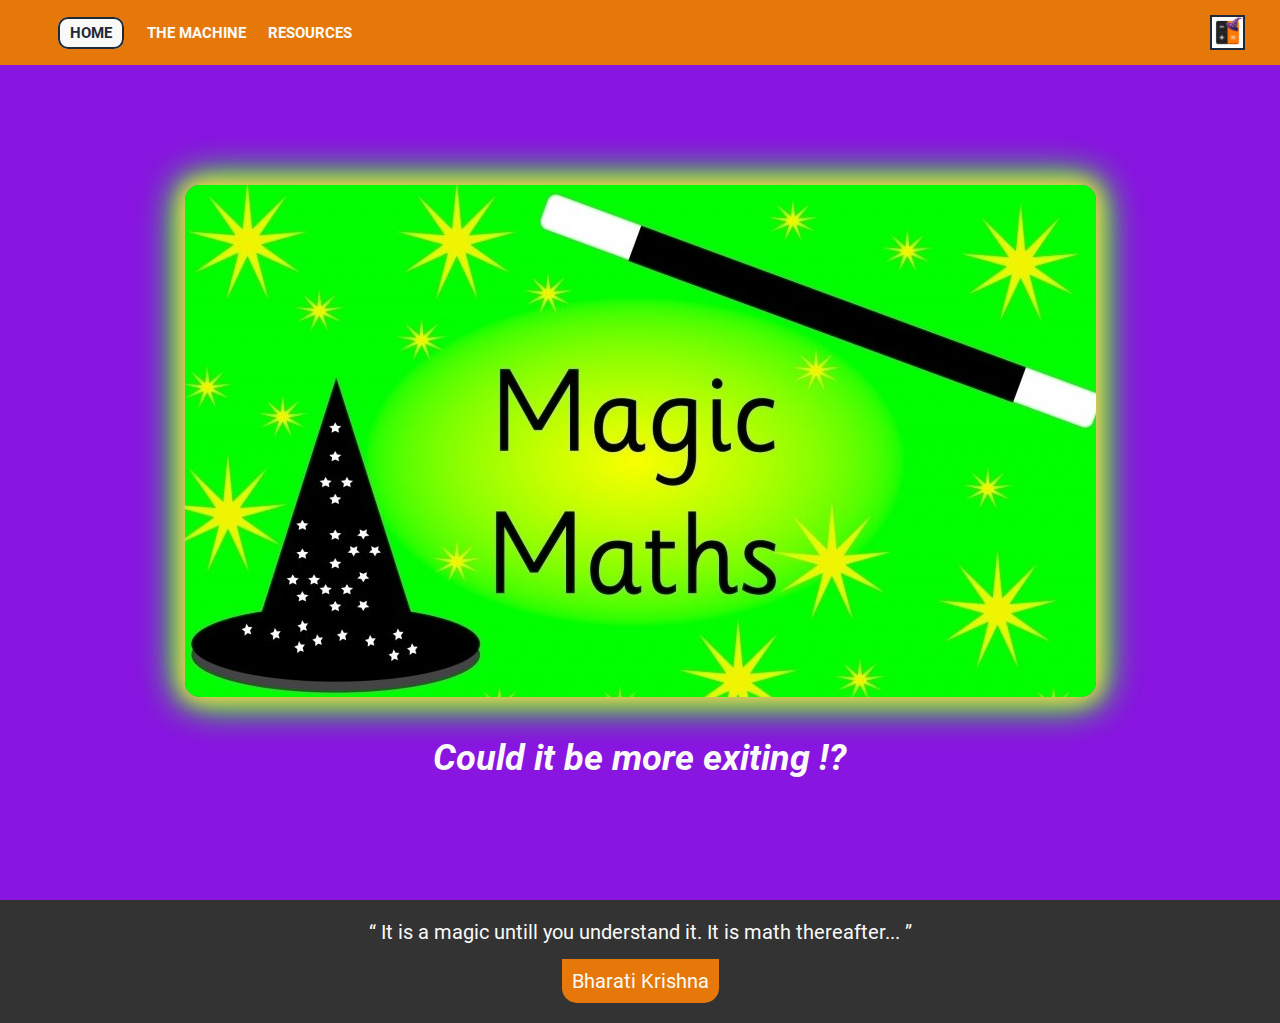
<file: index.html>
<!DOCTYPE html>
<html lang="en">
  <head>
    <meta charset="UTF-8" />
    <meta name="viewport" content="width=device-width, initial-scale=1.0" />
    <title>Magic Calc Machine</title>
    <link rel="icon" href="./images/logo.png" />
    <link rel="stylesheet" href="./styles/main.css" />
    <script type="module" src="./js/index.js" defer></script>
  </head>

  <body>
    <div id="header-placeholder"></div>
    <main class="container header-space">
      <section>
        <figure>
          <img
            class="hero-pic"
            src="./images/math-magic.jpg"
            alt="funny picture about math"
          />
          <figcaption class="hero-text">Could it be more exiting !?</figcaption>
        </figure>
      </section>
    </main>
    <div id="footer-placeholder"></div>

    <div id="modal" class="modal">
      <div class="modal-content">
        <span class="close-button">&times;</span>
        <h2 class="modal-header">Welcome to the Magic Calc Machine!</h2>
        <p class="modal-text">
          Prepare to have your mind blown by our extraordinary calculator
        </p>
        <a href="./calculator.html" class="cta-button">Start calculating</a>
      </div>
    </div>
  </body>
</html>
</file>
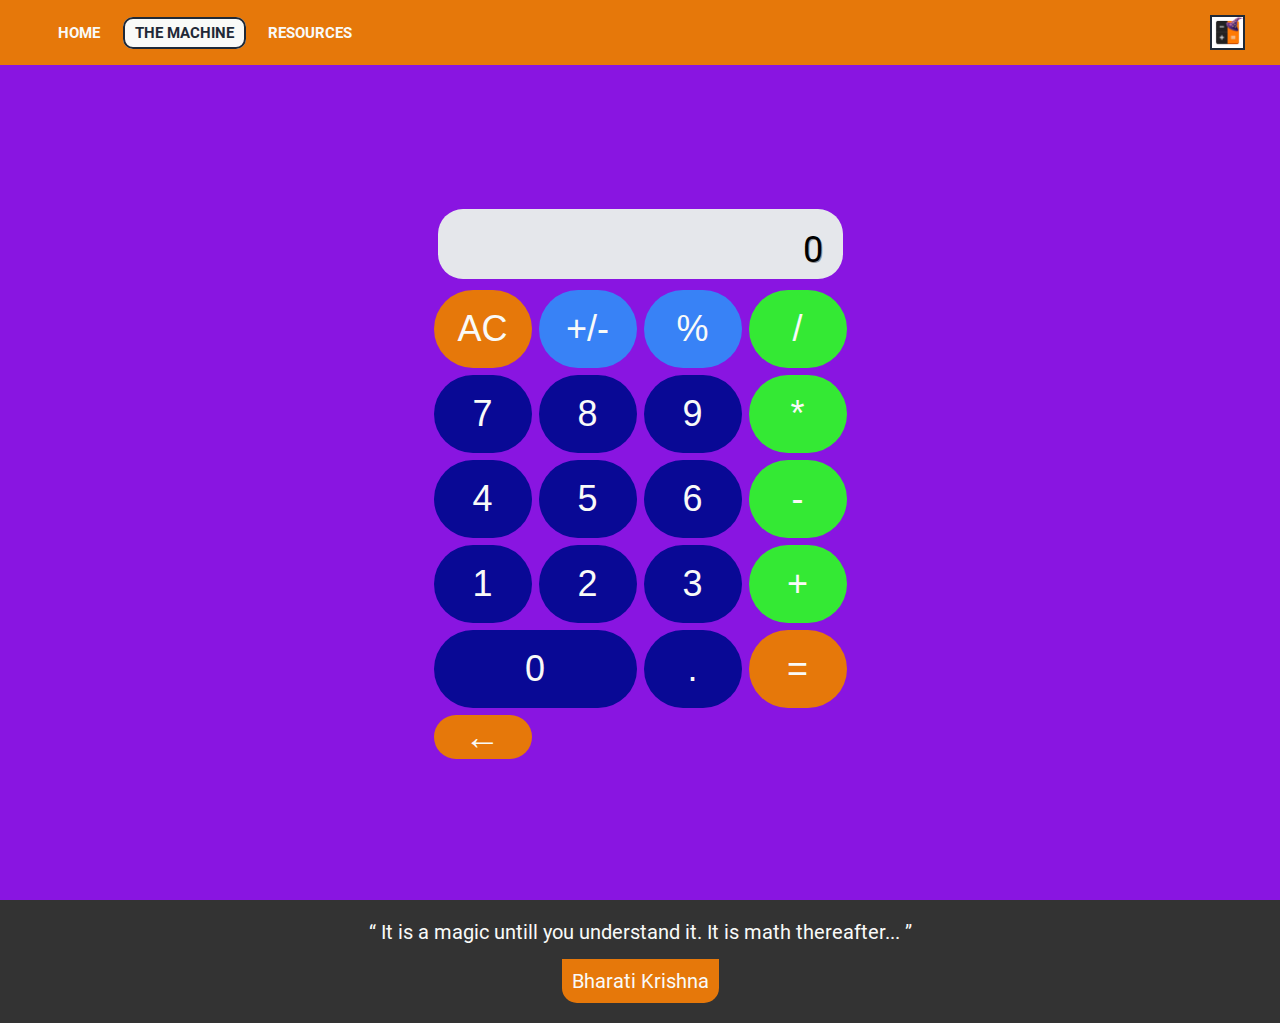
<file: calculator.html>
<!DOCTYPE html>
<html lang="en">
  <head>
    <meta charset="UTF-8" />
    <meta name="viewport" content="width=device-width, initial-scale=1.0" />
    <link rel="icon" href="./images/logo.png" />
    <title>Magic Calc Machine</title>
    <link rel="stylesheet" href="./styles/main.css" />
    <script type="module" src="./js/index.js" defer></script>
  </head>

  <body>
    <div id="header-placeholder"></div>
    <main class="container header-space">
      <section id="calculator">
        <div id="display"></div>
        <button type="button" class="clear" value="clear" data-key="c">
          AC
        </button>
        <button type="button" class="sign" value="sign" data-key="s">
          +/-
        </button>
        <button type="button" class="percent" value="percent" data-key="%">
          %
        </button>
        <button type="button" class="operator" value="/" data-key="/">/</button>
        <button type="button" class="operand" value="7" data-key="7">7</button>
        <button type="button" class="operand" value="8" data-key="8">8</button>
        <button type="button" class="operand" value="9" data-key="9">9</button>
        <button type="button" class="operator" value="*" data-key="*">*</button>
        <button type="button" class="operand" value="4" data-key="4">4</button>
        <button type="button" class="operand" value="5" data-key="5">5</button>
        <button type="button" class="operand" value="6" data-key="6">6</button>
        <button type="button" class="operator" value="-" data-key="-">-</button>
        <button type="button" class="operand" value="1" data-key="1">1</button>
        <button type="button" class="operand" value="2" data-key="2">2</button>
        <button type="button" class="operand" value="3" data-key="3">3</button>
        <button type="button" class="operator" value="+" data-key="+">+</button>
        <button type="button" id="zero" class="operand" value="0" data-key="0">
          0
        </button>
        <button type="button" class="decimal" value="." data-key=".">.</button>
        <button type="button" class="equals" value="=" data-key="=">=</button>
        <button
          type="button"
          class="equals"
          value="Backspace"
          data-key="Backspace"
        >
          ←
        </button>
      </section>
    </main>
    <div id="footer-placeholder"></div>
  </body>
</html>
</file>
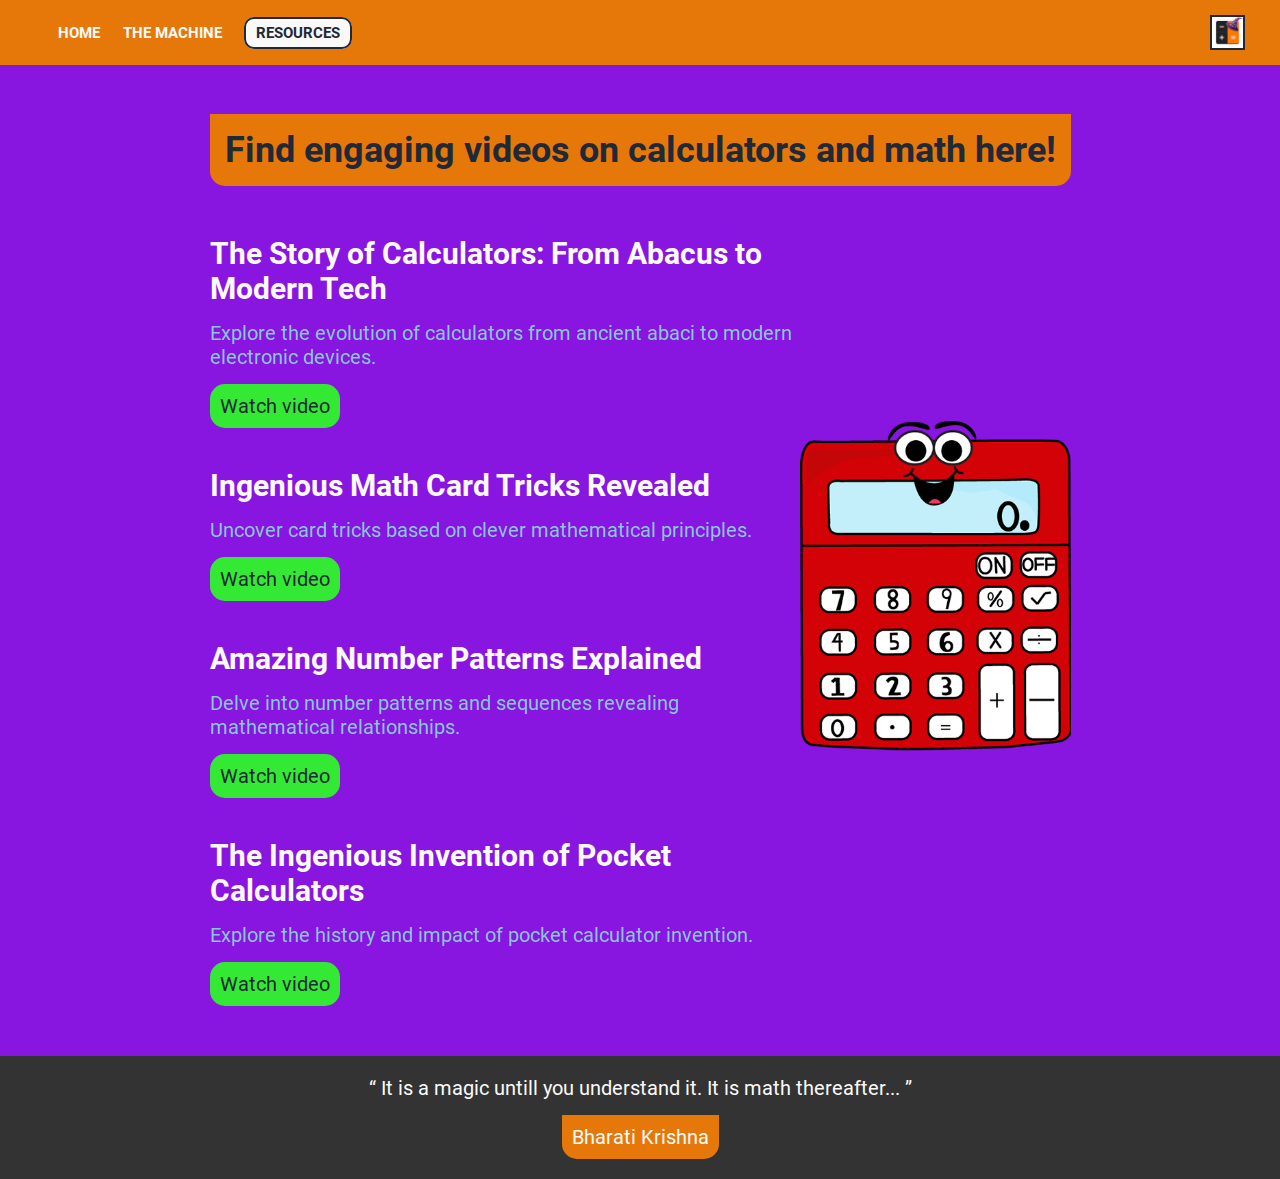
<file: resources.html>
<!DOCTYPE html>
<html lang="en">
  <head>
    <meta charset="UTF-8" />
    <meta name="viewport" content="width=device-width, initial-scale=1.0" />
    <link rel="icon" href="./images/logo.png" />
    <title>Magic Calc Machine</title>
    <link rel="stylesheet" href="./styles/main.css" />
    <script type="module" src="./js/index.js" defer></script>
  </head>
  <body>
    <div id="header-placeholder"></div>
    <main class="container header-space">
      <section class="resourses-container">
        <h1 class="resourses-header">
          Find engaging videos on calculators and math here!
        </h1>
        <div class="resourses-wrapper">
          <div class="resourses-articles-container">
            <article class="resourse-story">
              <h2 class="resourse-story-header">
                The Story of Calculators: From Abacus to Modern Tech
              </h2>
              <p class="resourse-story-desc">
                Explore the evolution of calculators from ancient abaci to
                modern electronic devices.
              </p>
              <a
                class="resourse-story-vid"
                href="https://www.youtube.com/watch?v=Cna3Cd16wfo"
                >Watch video</a
              >
            </article>
            <article class="resourse-story">
              <h2 class="resourse-story-header">
                Ingenious Math Card Tricks Revealed
              </h2>
              <p class="resourse-story-desc">
                Uncover card tricks based on clever mathematical principles.
              </p>
              <a
                class="resourse-story-vid"
                href="https://www.youtube.com/watch?v=8wFgUa2yAUo"
                >Watch video</a
              >
            </article>
            <article class="resourse-story">
              <h2 class="resourse-story-header">
                Amazing Number Patterns Explained
              </h2>
              <p class="resourse-story-desc">
                Delve into number patterns and sequences revealing mathematical
                relationships.
              </p>
              <a
                class="resourse-story-vid"
                href="https://www.youtube.com/watch?v=vV7C7bXm4VI"
                >Watch video</a
              >
            </article>
            <article class="resourse-story">
              <h2 class="resourse-story-header">
                The Ingenious Invention of Pocket Calculators
              </h2>
              <p class="resourse-story-desc">
                Explore the history and impact of pocket calculator invention.
              </p>
              <a
                class="resourse-story-vid"
                href="https://www.youtube.com/watch?v=goB47Cgqxfs"
                >Watch video</a
              >
            </article>
          </div>
          <div class="resourse-image"></div>
        </div>
      </section>
    </main>
    <div id="footer-placeholder"></div>
  </body>
</html>
</file>
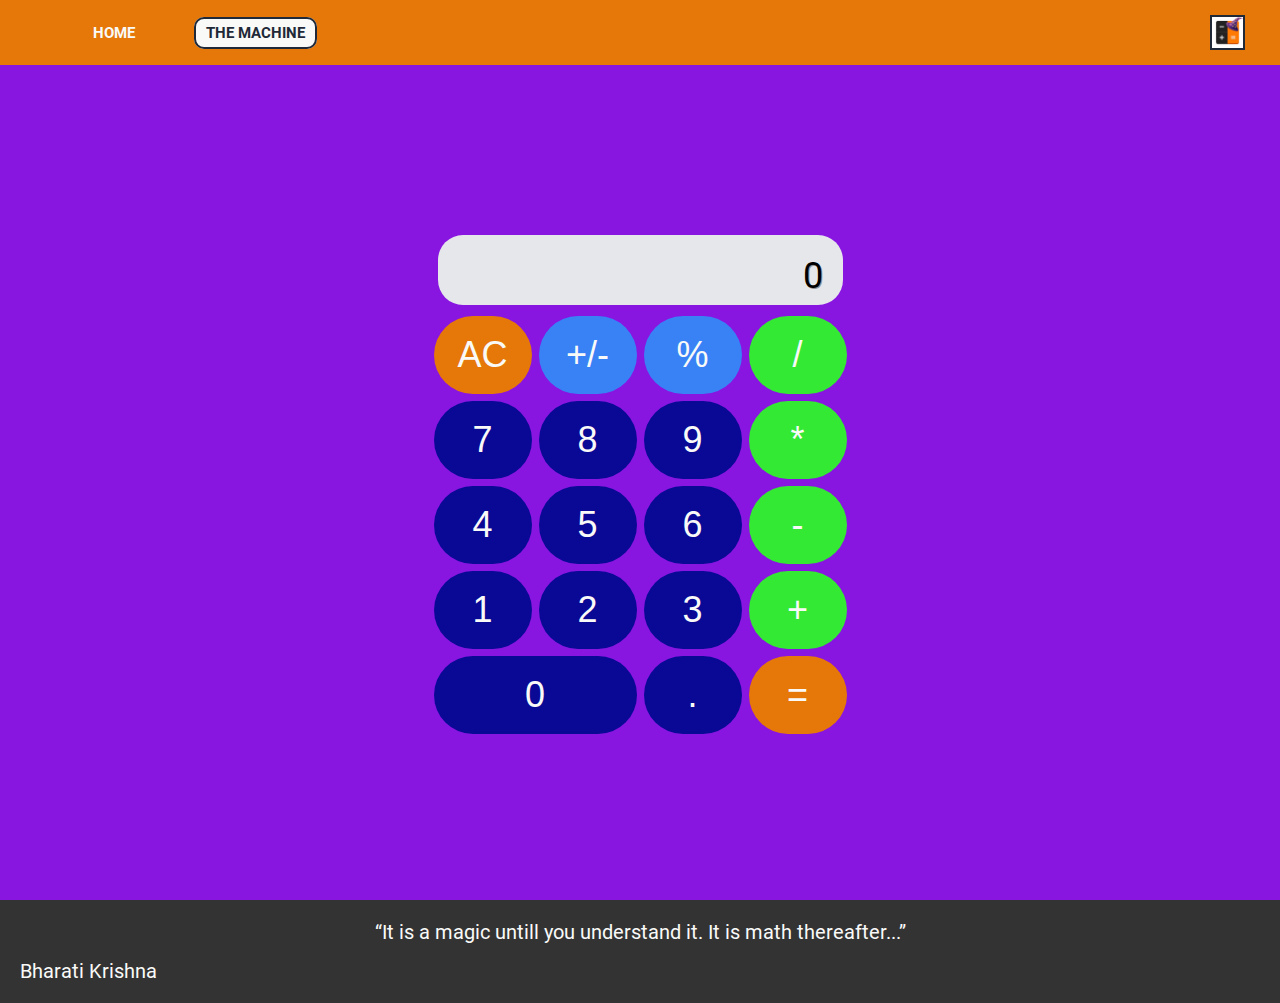
<file: pages/calculator.html>
<!DOCTYPE html>
<html lang="en">
  <head>
    <meta charset="UTF-8" />
    <meta name="viewport" content="width=device-width, initial-scale=1.0" />
    <link rel="icon" href="../images/logo.png" />
    <title>Magic Calc Machine</title>
    <link rel="stylesheet" href="../styles/main.css" />
    <script type="module" src="../js/index.js" defer></script>
  </head>

  <body>
    <div id="header-placeholder"></div>
    <main id="page" class="container header-space">
      <section id="calculator">
        <div id="display"></div>
        <button type="button" class="clear" value="clear" data-key="Backspace">
          AC
        </button>
        <button type="button" class="sign" value="sign" data-key="Backquote">
          +/-
        </button>
        <button type="button" class="percent" value="percent" data-key="KeyP">
          %
        </button>
        <button
          type="button"
          class="operator"
          value="/"
          data-key="NumpadDivide,Slash"
        >
          /
        </button>
        <button
          type="button"
          class="operand"
          value="7"
          data-key="Numpad7,Digit7"
        >
          7
        </button>
        <button
          type="button"
          class="operand"
          value="8"
          data-key="Numpad8,Digit8"
        >
          8
        </button>
        <button
          type="button"
          class="operand"
          value="9"
          data-key="Numpad9,Digit9"
        >
          9
        </button>
        <button
          type="button"
          class="operator"
          value="*"
          data-key="NumpadMultiply,"
        >
          *
        </button>
        <button
          type="button"
          class="operand"
          value="4"
          data-key="Numpad4,Digit4"
        >
          4
        </button>
        <button
          type="button"
          class="operand"
          value="5"
          data-key="Numpad5,Digit5"
        >
          5
        </button>
        <button
          type="button"
          class="operand"
          value="6"
          data-key="Numpad6,Digit6"
        >
          6
        </button>
        <button
          type="button"
          class="operator"
          value="-"
          data-key="NumpadSubtract,Minus"
        >
          -
        </button>
        <button
          type="button"
          class="operand"
          value="1"
          data-key="Numpad1,Digit1"
        >
          1
        </button>
        <button
          type="button"
          class="operand"
          value="2"
          data-key="Numpad2,Digit2"
        >
          2
        </button>
        <button
          type="button"
          class="operand"
          value="3"
          data-key="Numpad3,Digit3"
        >
          3
        </button>
        <button
          type="button"
          class="operator"
          value="+"
          data-key="NumpadAdd,Plus"
        >
          +
        </button>
        <button
          type="button"
          id="zero"
          class="operand"
          value="0"
          data-key="Numpad0,Digit0"
        >
          0
        </button>
        <button
          type="button"
          class="decimal"
          value="."
          data-key="NumpadDecimal,Period"
        >
          .
        </button>
        <button
          type="button"
          class="equals"
          value="="
          data-key="NumpadEnter,Equal"
        >
          =
        </button>
      </section>
    </main>
    <div id="footer-placeholder"></div>
  </body>
</html>
</file>
<file: styles/main.css>
@import url(./fonts.css);
@import url(./normalise.css);
@import url(./variables.css);
@import url(./modules/header.css);
@import url(./modules/welcome-page.css);
@import url(./modules/calculator-page.css);
@import url(./modules/footer.css);
@import url(./modules/resources.css);
@import url(./modules/welcome-page.css);
@import url(./modules/header.css);
@import url(./modules/calculator-page.css);
@import url(./modules/footer.css);
@import url(./modules/modal.window.css);
</file>
